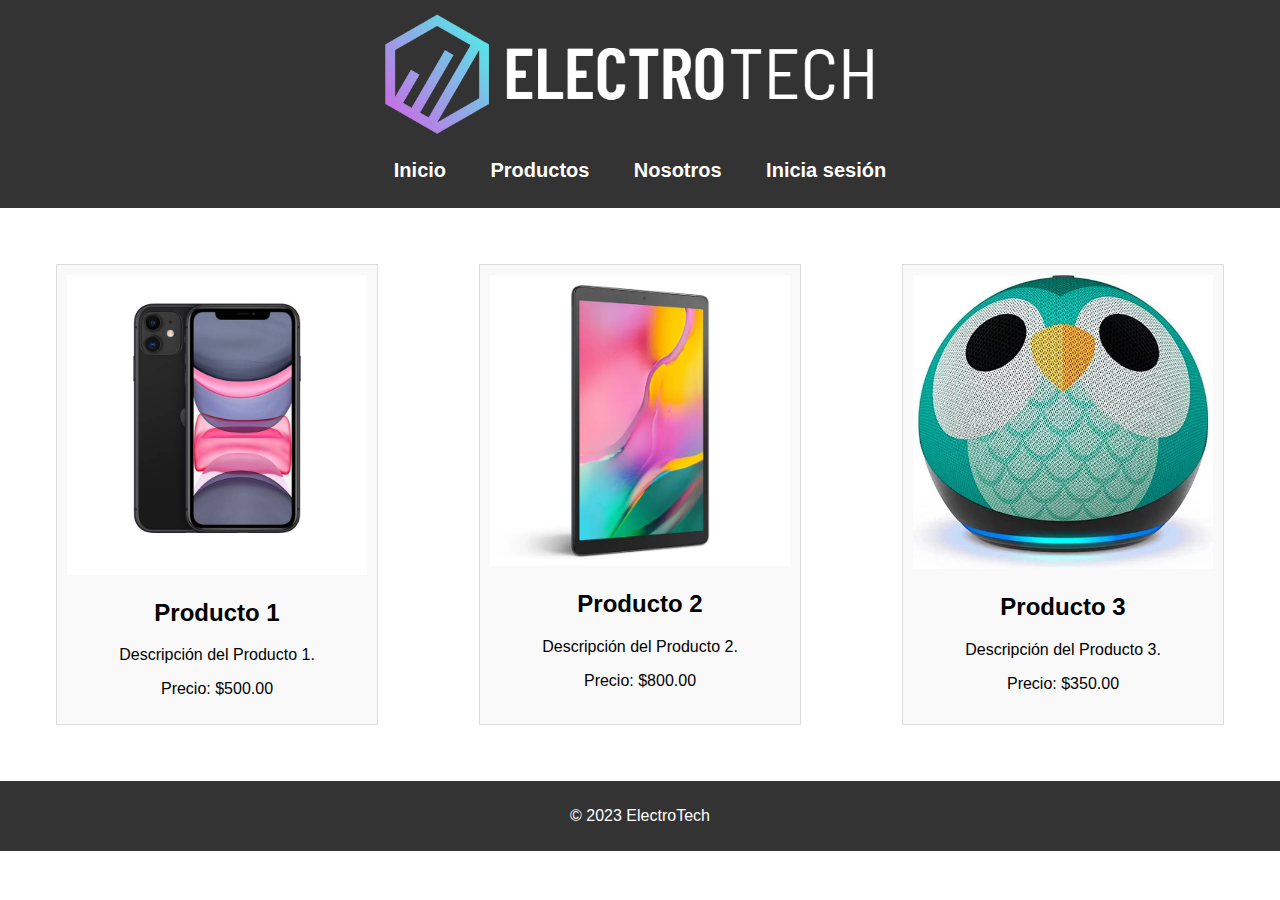
<file: index.html>
<!DOCTYPE html>
<html>
<head>
    <title>ElectroTech - Tienda de Productos Electrónicos</title>
    <meta  charset="UTF-8">
    <link rel="stylesheet" type="text/css" href="styles.css">
    <link rel="icon" href="icono.png">
</head>
<body>
    <header>
        <div class="logo">
            <img src="logo.png" alt="Logo de ElectroTech">
        </div>
        <nav>
            <ul>
                <li><a href="start.html">Inicio</a></li>
                <li><a href="index.html">Productos</a></li>
                <li><a href="nosotros.html">Nosotros</a></li>
                <li><a href="iniciosesion.html">Inicia sesión</a></li>
            </ul>
        </nav>
    </header>
    <main>
        <section class="productos">
            <div class="producto">
                <img src="celular1.jpg" alt="Producto 1">
                <h2>Producto 1</h2>
                <p>Descripción del Producto 1.</p>
                <p>Precio: $500.00</p>
            </div>
            <div class="producto">
                <img src="tablet2.jpg" alt="Producto 2">
                <h2>Producto 2</h2>
                <p>Descripción del Producto 2.</p>
                <p>Precio: $800.00</p>
            </div>
            <!-- Agrega más productos según sea necesario -->
            <div class="producto">
                <img src="alexa.jpg" alt="Producto 3">
                <h2>Producto 3</h2>
                <p>Descripción del Producto 3.</p>
                <p>Precio: $350.00</p>
            </div>
        </section>
    </main>
    
</body>
<footer>
    <p>&copy; 2023 ElectroTech</p>
</footer>
</html>
</file>
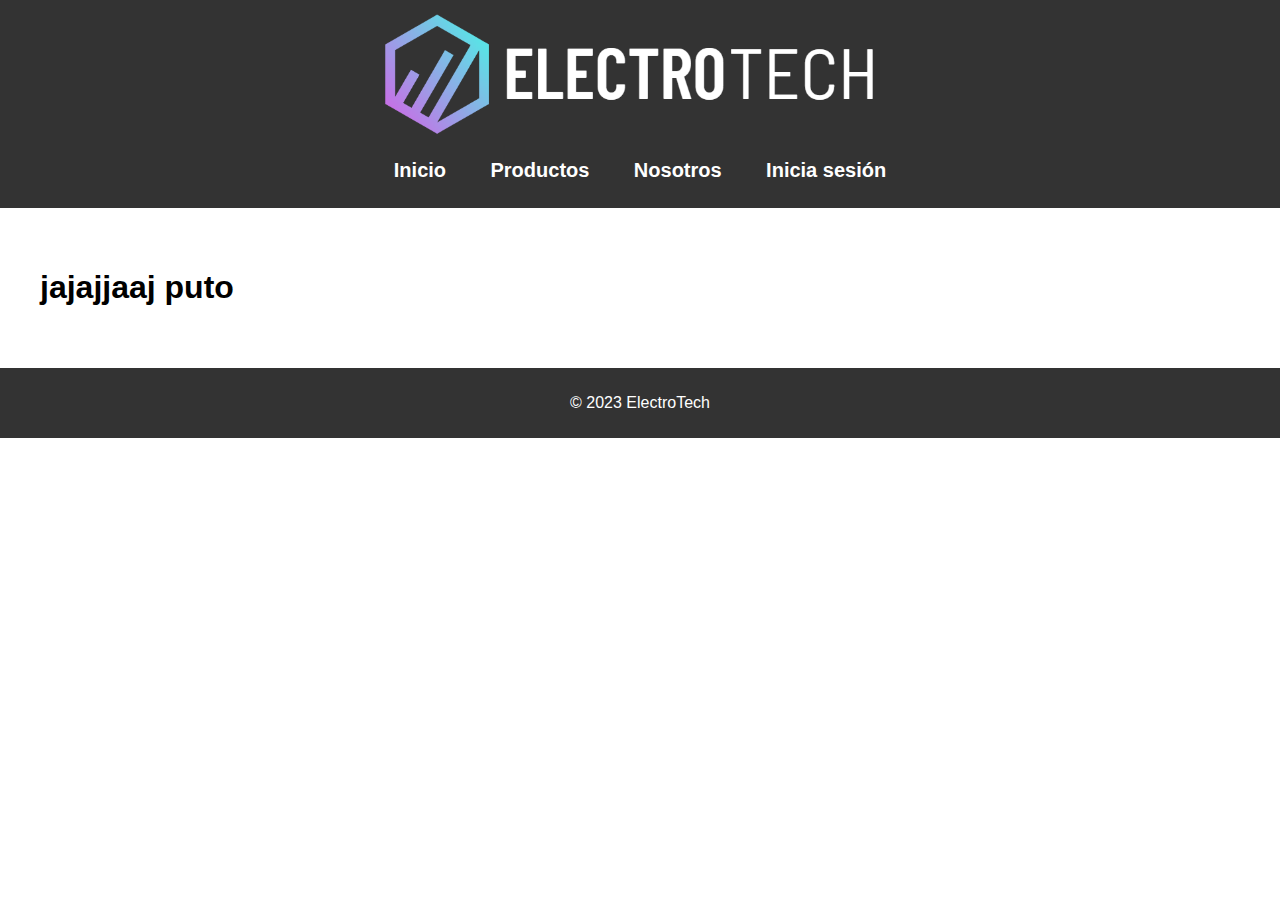
<file: compras.html>
<!DOCTYPE html>
<html>
<head>
    <title>ElectroTech - Tienda de Productos Electrónicos</title>
    <meta  charset="UTF-8">
    <link rel="stylesheet" type="text/css" href="styles.css">
    <link rel="icon" href="icono.png">
</head>
<body>
    <header>
        <div class="logo">
            <img src="logo.png" alt="Logo de ElectroTech">
        </div>
        <nav>
            <ul>
                <li><a href="start.html">Inicio</a></li>
                <li><a href="index.html">Productos</a></li>
                <li><a href="nosotros.html">Nosotros</a></li>
                <li><a href="iniciosesion.html">Inicia sesión</a></li>
            </ul>
        </nav>
    </header>
    <main>
        <h1>jajajjaaj puto</h1>
    </main>
    
</body>
<footer>
    <p>&copy; 2023 ElectroTech</p>
</footer>
</html>
</file>
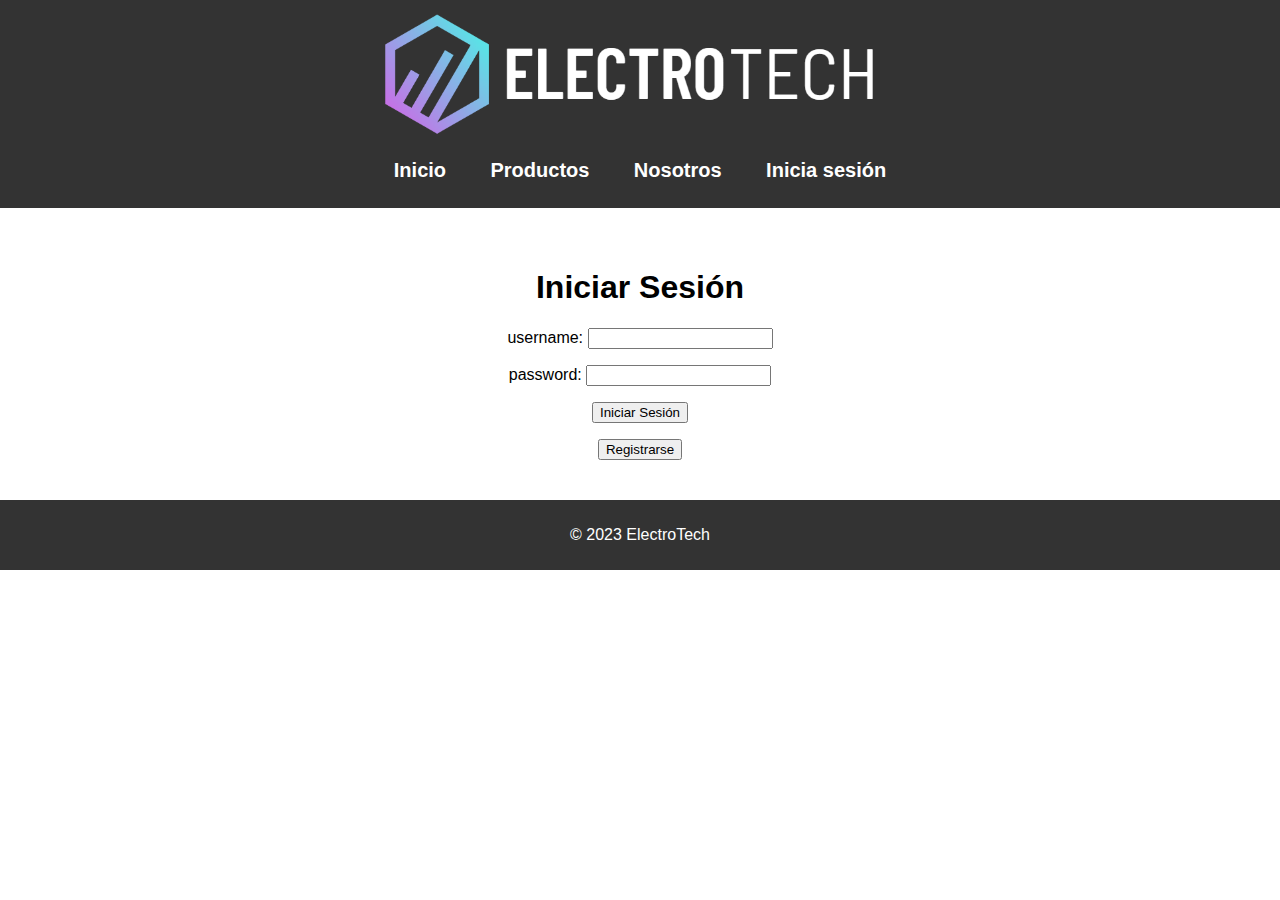
<file: iniciosesion.html>
<!DOCTYPE html>
<html>
<head>
    <title>ElectroTech - Tienda de Productos Electrónicos</title>
    <meta charset="UTF-8">
    <link rel="stylesheet" type="text/css" href="styles4.css">
    <link rel="icon" href="icono.png">
</head>
<body>
    <header>
        <div class="logo">
            <img src="logo.png" alt="Logo de ElectroTech">
        </div>
        <nav>
            <ul>
                <li><a href="start.html">Inicio</a></li>
                <li><a href="index.html">Productos</a></li>
                <li><a href="nosotros.html">Nosotros</a></li>
                <li><a href="iniciosesion.html">Inicia sesión</a></li>
            </ul>
        </nav>
    </header>
    <main>
        <!-- Aquí puedes agregar tu formulario de inicio de sesión -->
        <section class="inicio-sesion">
            <h1>Iniciar Sesión</h1>
            <form action="procesar_login.php" method="post">
                <label for="username">username:</label>
                <input type="text" id="username" name="username" required>
                <p></p>
                <label for="password">password:</label>
                <input type="password" id="password" name="password" required>
                <p></p>
                <button type="submit">Iniciar Sesión</button>
            </form>
            <p></p>
            <p></p>
            <button type="submit"><a href="registro.html">Registrarse</a></button>
        </section>
    </main>
</body>
<footer>
    <p>&copy; 2023 ElectroTech</p>
</footer>
</html>
</file>
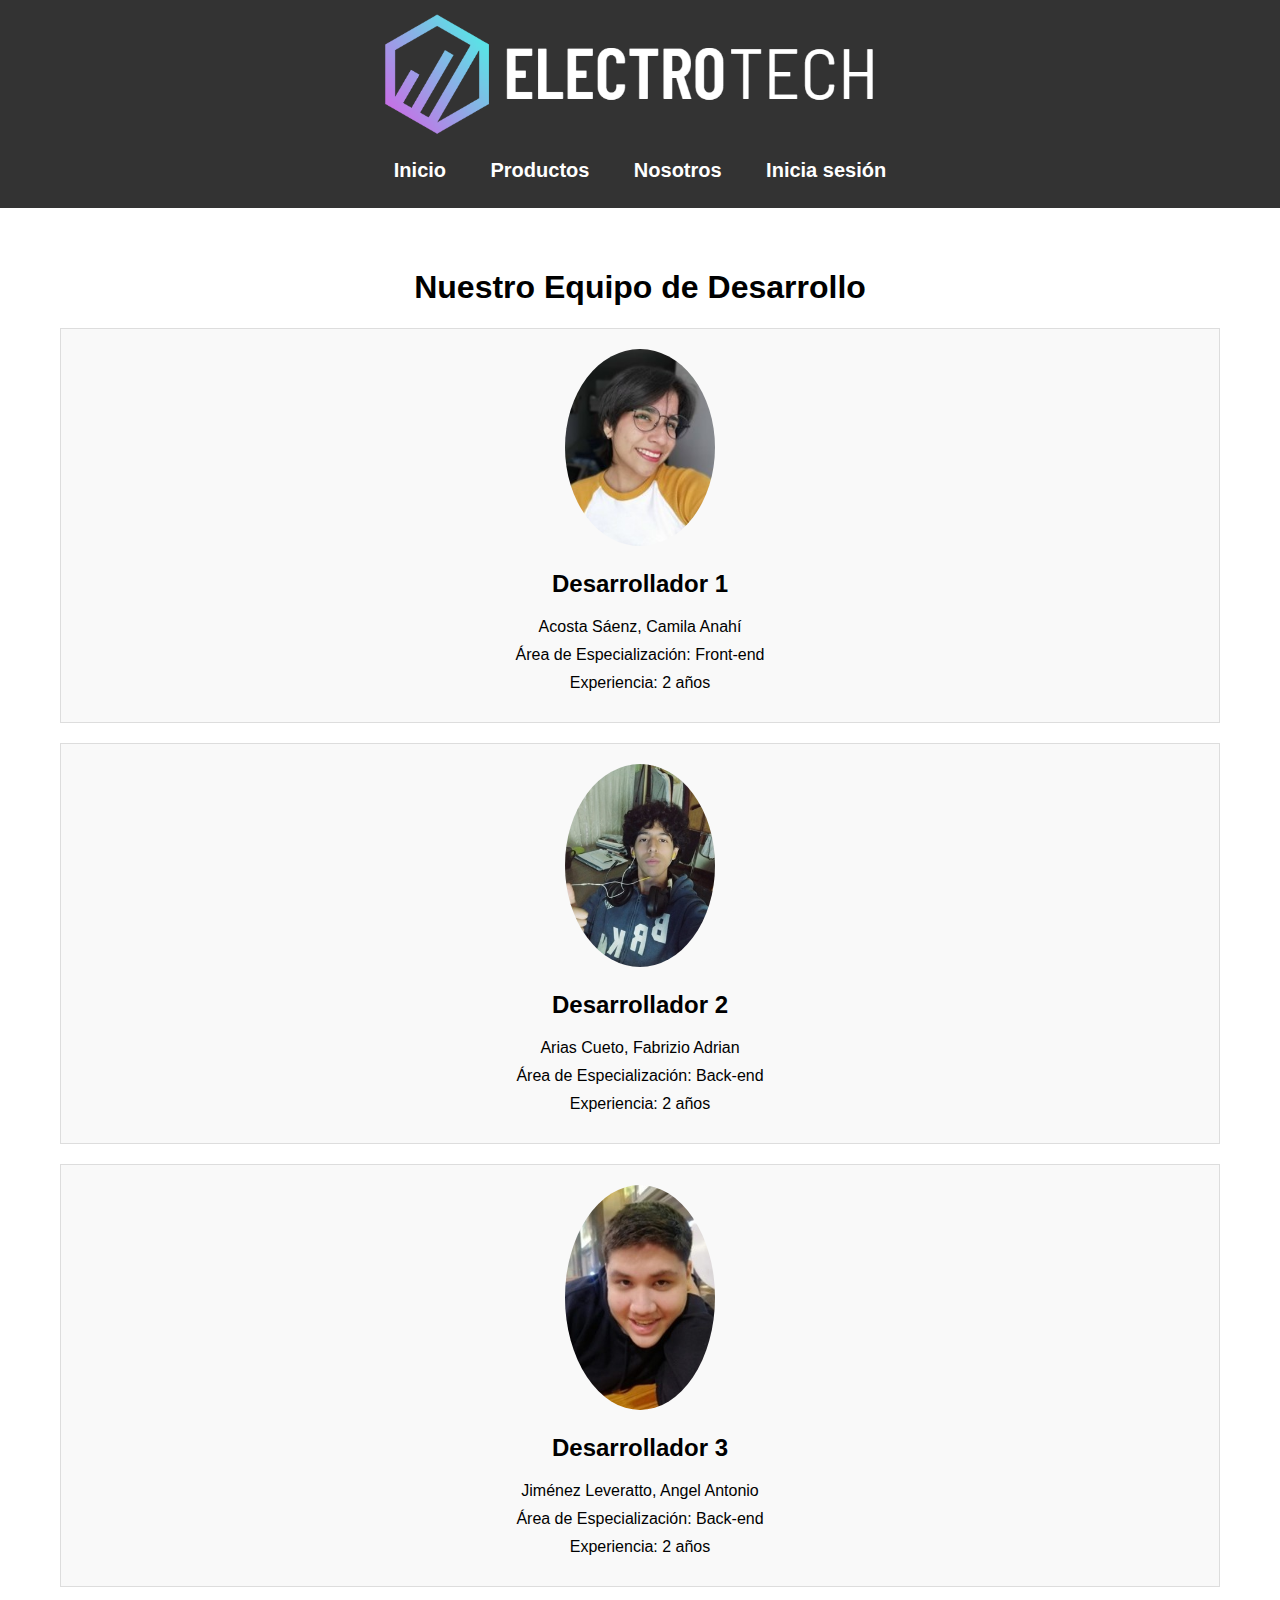
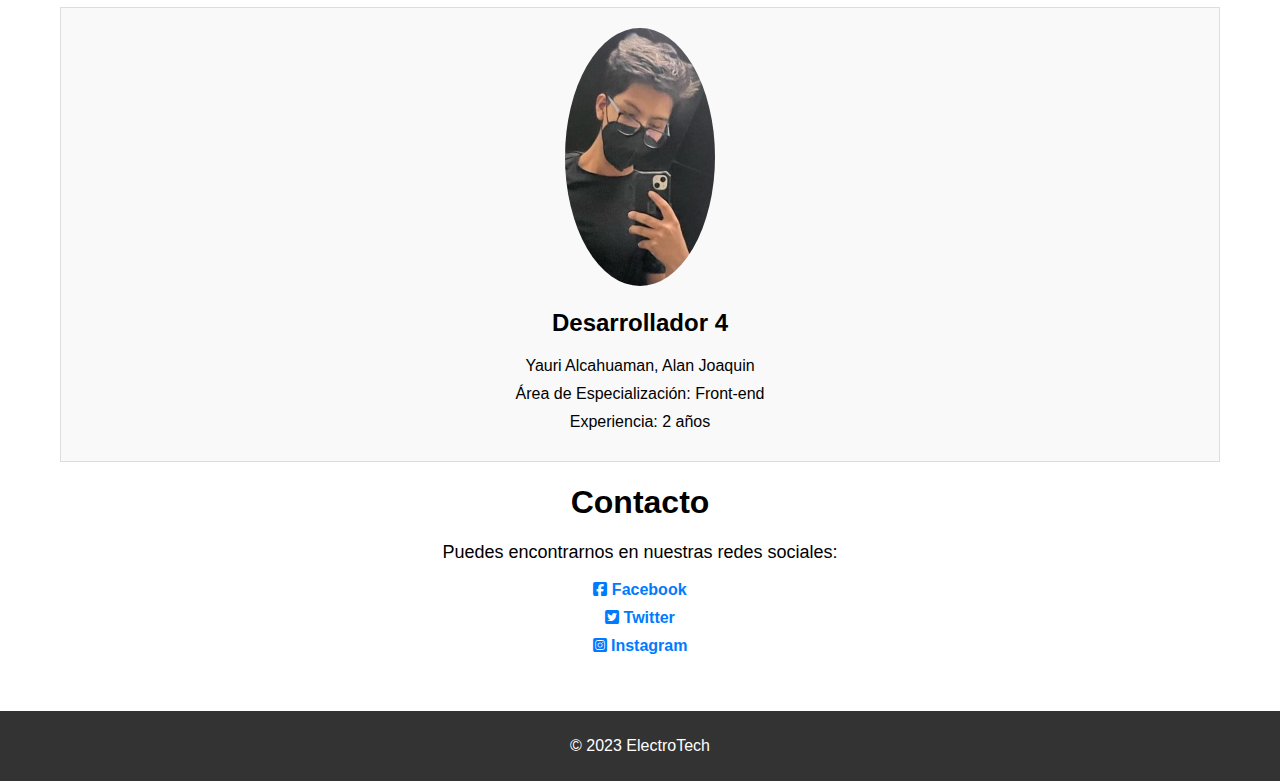
<file: nosotros.html>
<!DOCTYPE html>
<html>
<head>
    <title>ElectroTech - Tienda de Productos Electrónicos</title>
    <meta  charset="UTF-8">
    <link rel="stylesheet" type="text/css" href="styles2.css">
    <link rel="stylesheet" href="https://cdnjs.cloudflare.com/ajax/libs/font-awesome/6.4.0/css/all.min.css">
    <link rel="icon" href="icono.png">
</head>
<body>
    <header>
        <div class="logo">
            <img src="logo.png" alt="Logo de ElectroTech">
        </div>
        <nav>
            <ul>
                <li><a href="start.html">Inicio</a></li>
                <li><a href="index.html">Productos</a></li>
                <li><a href="nosotros.html">Nosotros</a></li>
                <li><a href="iniciosesion.html">Inicia sesión</a></li>
            </ul>
        </nav>
    </header>
    <main>
        <h1>Nuestro Equipo de Desarrollo</h1>
        <section class="desarrollador">
            <img src="desarrollador1.jpg" alt="Desarrollador 1">
            <h2>Desarrollador 1</h2>
            <p>Acosta Sáenz, Camila Anahí</p>
            <p>Área de Especialización: Front-end</p>
            <p>Experiencia: 2 años</p>
        </section>
        <section class="desarrollador">
            <img src="desarrollador2.jpg" alt="Desarrollador 2">
            <h2>Desarrollador 2</h2>
            <p>Arias Cueto, Fabrizio Adrian</p>
            <p>Área de Especialización: Back-end</p>
            <p>Experiencia: 2 años</p>
        </section>
        <section class="desarrollador">
            <img src="desarrollador3.jpg" alt="Desarrollador 2">
            <h2>Desarrollador 3</h2>
            <p>Jiménez Leveratto, Angel Antonio</p>
            <p>Área de Especialización: Back-end</p>
            <p>Experiencia: 2 años</p>
        </section>
        <section class="desarrollador">
            <img src="desarrollador4.jpg" alt="Desarrollador 2">
            <h2>Desarrollador 4</h2>
            <p>Yauri Alcahuaman, Alan Joaquin</p>
            <p>Área de Especialización: Front-end</p>
            <p>Experiencia: 2 años</p>
        </section>
        <!-- Puedes agregar más secciones para otros desarrolladores -->
        <section class="contacto">
            <h1>Contacto</h1>
            <p>Puedes encontrarnos en nuestras redes sociales:</p>
            <ul>
                <li><a href="https://www.facebook.com/tupagina" target="_blank"><i class="fab fa-facebook-square text-facebook"></i> Facebook</a></li>
                <li><a href="https://twitter.com/tupagina" target="_blank"><i class="fab fa-twitter-square text-twitter"></i> Twitter</a></li>
                <li><a href="https://www.instagram.com/tupagina" target="_blank"><i class="fab fa-instagram-square text-instagram"></i> Instagram</a></li>
            </ul>
        </section>              
    </main>
</body>
<footer>
    <p>&copy; 2023 ElectroTech</p>
</footer>
</html>
</file>
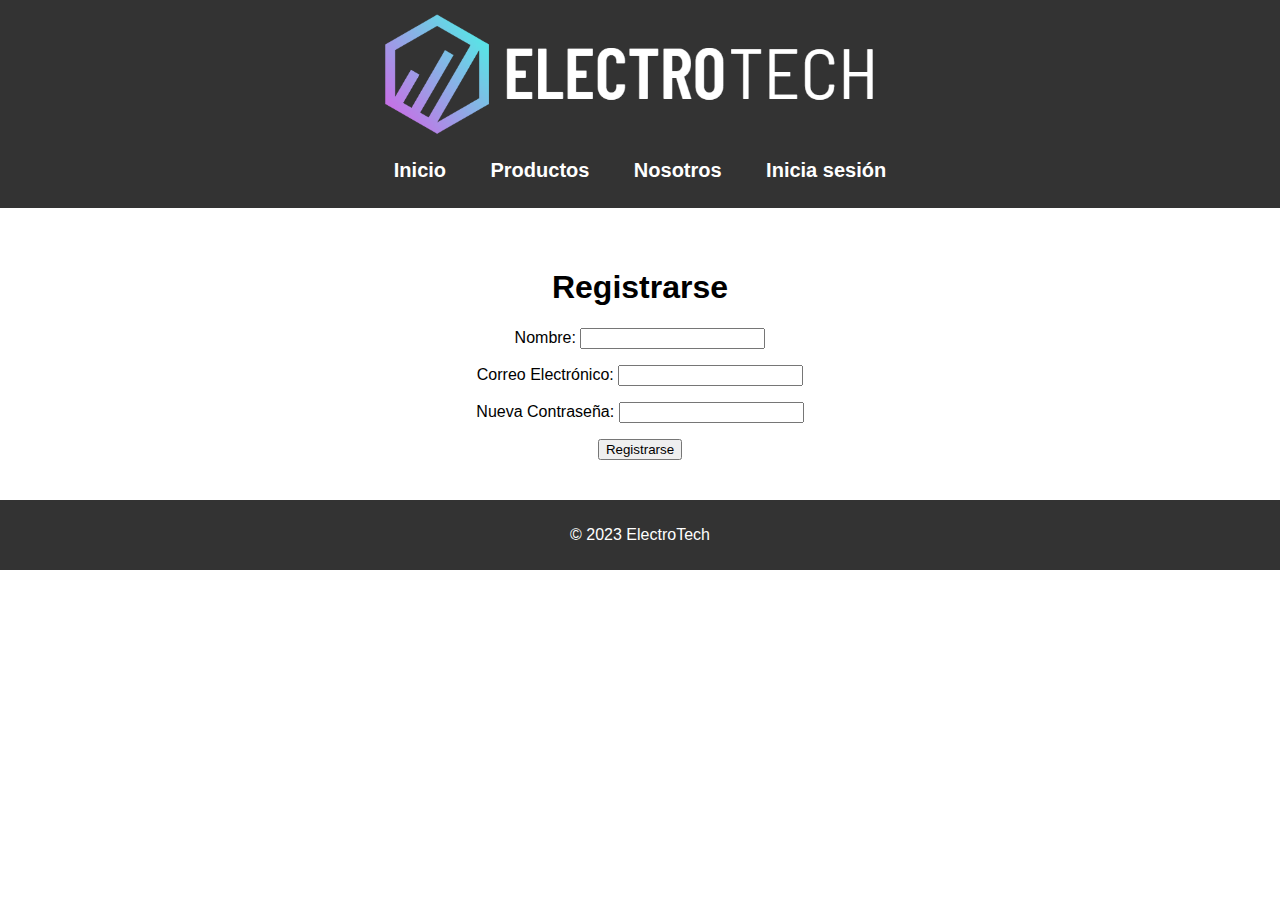
<file: registro.html>
<!DOCTYPE html>
<html>
<head>
    <title>ElectroTech - Tienda de Productos Electrónicos</title>
    <meta charset="UTF-8">
    <link rel="stylesheet" type="text/css" href="styles4.css">
    <link rel="icon" href="icono.png">
</head>
<body>
    <header>
        <div class="logo">
            <img src="logo.png" alt="Logo de ElectroTech">
        </div>
        <nav>
            <ul>
                <li><a href="start.html">Inicio</a></li>
                <li><a href="index.html">Productos</a></li>
                <li><a href="nosotros.html">Nosotros</a></li>
                <li><a href="iniciosesion.html">Inicia sesión</a></li>
            </ul>
        </nav>
    </header>
    <main>
        <section class="registro">
            <h1>Registrarse</h1>
            <form action="procesar_registro.php" method="post">
                <label for="nombre">Nombre:</label>
                <input type="text" id="nombre" name="nombre" required>
                <p></p>
                <label for="email">Correo Electrónico:</label>
                <input type="email" id="email" name="email" required>
                <p></p>
                <label for="nueva-password">Nueva Contraseña:</label>
                <input type="password" id="nueva-password" name="nueva-password" required>
                <p></p>
                <button type="submit">Registrarse</button>
            </form>
        </section>
    </main>
</body>
<footer>
    <p>&copy; 2023 ElectroTech</p>
</footer>
</html>
</file>
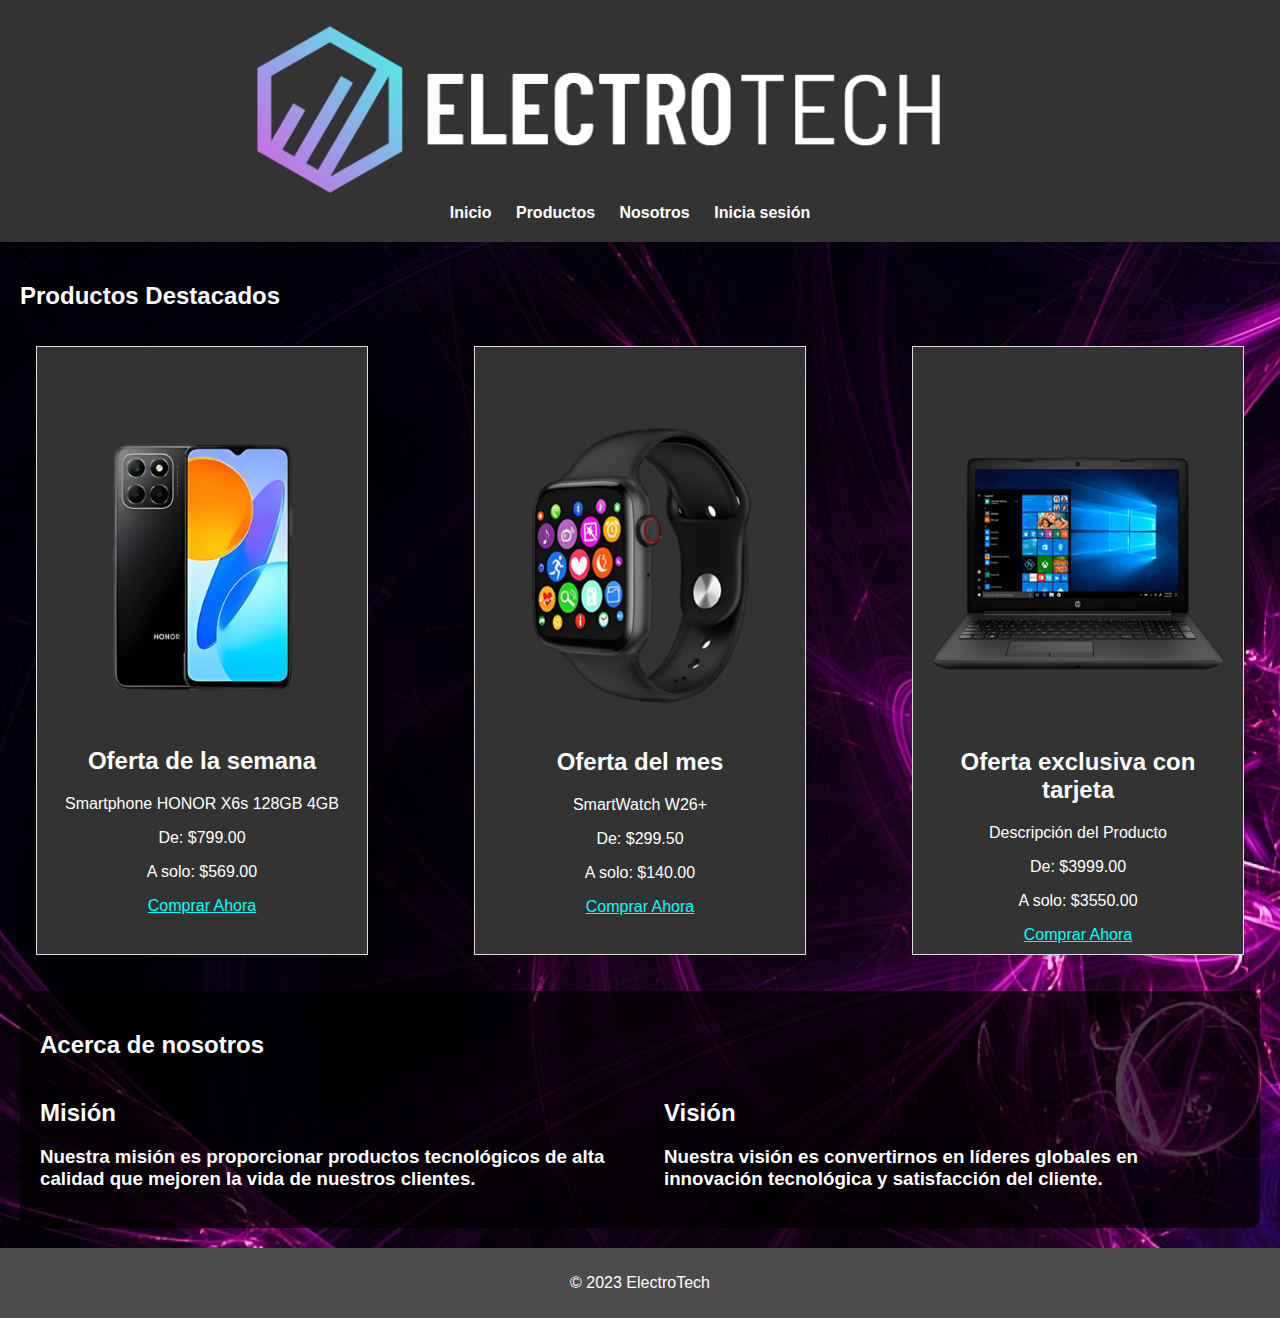
<file: start.html>
<!DOCTYPE html>
<html lang="es">
<head>
    <meta charset="UTF-8">
    <meta name="viewport" content="width=device-width, initial-scale=1.0">
    <title>Tu Aplicación de Aparatos Tecnológicos</title>
    <link rel="stylesheet" href="styles3.css">
</head>
<body>
    <header>
        <div class="logo">
            <img src="logo.png" alt="Logo de ElectroTech">
        </div>
        <nav>
            <ul>
                <li><a href="start.html">Inicio</a></li>
                <li><a href="index.html">Productos</a></li>
                <li><a href="nosotros.html">Nosotros</a></li>
                <li><a href="iniciosesion.html">Inicia sesión</a></li>
            </ul>
        </nav>
    </header>
    <main>
        <h2>Productos Destacados</h2>
        <section class="productos">
            <div class="producto">
                <img src="honor.png" alt="Oferta de la semana">
                <h2>Oferta de la semana</h2>
                <p>Smartphone HONOR X6s 128GB 4GB</p>
                <p>De: $799.00</p>
                <p>A solo: $569.00</p>
                <a href="Compras.html" target="_blank"></i>Comprar Ahora</a>
            </div>
            <div class="producto">
                <img src="SmartWatch.png" alt="Oferta del mes">
                <h2>Oferta del mes</h2>
                <p>SmartWatch W26+</p>
                <p>De: $299.50</p>
                <p>A solo: $140.00</p>
                <a href="Compras.html" target="_blank"></i>Comprar Ahora</a>
            </div>
            <!-- Agrega más productos según sea necesario -->
            <div class="producto">
                <img src="laptop.png" alt="Oferta exclusiva con tarjeta">
                <h2>Oferta exclusiva con tarjeta</h2>
                <p>Descripción del Producto</p>
                <p>De: $3999.00</p>
                <p>A solo: $3550.00</p>
                <a href="Compras.html" target="_blank"></i>Comprar Ahora</a>
            </div>
        </section>
    
     <section id="acerca-de">
        <h2>Acerca de nosotros</h2>
        <div class="mision-vision">
            <div class="mision">
                <h2>Misión</h2>
                <h3>Nuestra misión es proporcionar productos tecnológicos de alta calidad que mejoren la vida de nuestros clientes.</h3>
            </div>
            <div class="vision">
                <h2>Visión</h2>
                <h3>Nuestra visión es convertirnos en líderes globales en innovación tecnológica y satisfacción del cliente.</h3>
            </div>
        </div>
     </section>
    </main>
</body>
<footer>
    <p>&copy; 2023 ElectroTech</p>
</footer>

</html>
</file>
<file: styles.css>
/* Estilos para el logo */
.logo {
    float: center; /* Coloca el logo a la izquierda del nombre de la compañía */
    margin-right: 20px; /* Espacio entre el logo y el nombre de la compañía */
}

.logo img {
    max-width: 500px; /* Ajusta el tamaño máximo del logo según tus necesidades */
    height: auto; /* Mantiene la proporción de aspecto del logo */
}

body {
    font-family: Arial, sans-serif;
    margin: 0;
    padding: 0;
}

header {
    background-color: #333;
    color: white;
    padding: 10px 0;
    text-align: center;
}

header h1 {
    font-size: 36px;
}

nav ul {
    list-style-type: none;
    padding: 10;
}

nav ul li {
    display: inline;
    margin-right: 40px; /* Incrementamos el margen derecho para aumentar la separación */
    font-size: 20px; /* Ajustamos el tamaño de fuente a 20px (puedes ajustar según tus preferencias) */
}

nav a {
    text-decoration: none;
    color: white;
    font-weight: bold;
}

main {
    max-width: 1200px;
    margin: 20px auto;
    padding: 20px;
}

.productos {
    display: flex;
    flex-wrap: wrap;
    justify-content: space-between; /* Espaciado uniforme entre los productos */
}

.producto {
    width: 25%; /* Ajusta el ancho según tus necesidades */
    margin: 16px;
    padding: 10px;
    border: 1px solid #ddd; /* Un borde para cada producto */
    text-align: center;
    background-color: #f9f9f9;
}


.producto img {
    max-width: 100%; /* Ajusta el tamaño máximo de las imágenes */
    height: auto; /* Mantiene la proporción de aspecto de las imágenes */
}
footer {
    background-color: #333;
    color: white;
    text-align: center;
    padding: 10px 0;
}
</file>
<file: styles4.css>
/* Estilos para el logo */
.logo {
    float: center; /* Coloca el logo a la izquierda del nombre de la compañía */
    margin-right: 20px; /* Espacio entre el logo y el nombre de la compañía */
}

.logo img {
    max-width: 500px; /* Ajusta el tamaño máximo del logo según tus necesidades */
    height: auto; /* Mantiene la proporción de aspecto del logo */
}

body {
    font-family: Arial, sans-serif;
    margin: 0;
    padding: 0;
}

header {
    background-color: #333;
    color: white;
    padding: 10px 0;
    text-align: center;
}

header h1 {
    font-size: 36px;
}

nav ul {
    list-style-type: none;
    padding: 10;
}

nav ul li {
    display: inline;
    margin-right: 40px; /* Incrementamos el margen derecho para aumentar la separación */
    font-size: 20px; /* Ajustamos el tamaño de fuente a 20px (puedes ajustar según tus preferencias) */
}

nav a {
    text-decoration: none;
    color: white;
    font-weight: bold;
}
a{
text-decoration: none;
color:black;
}
main {
    max-width: 1200px;
    margin: 20px auto;
    padding: 20px;
    text-align: center;
}

footer {
    background-color: #333;
    color: white;
    text-align: center;
    padding: 10px 0;
}
</file>
<file: styles2.css>
/* Estilos para el logo */
.logo {
    float: center; /* Coloca el logo a la izquierda del nombre de la compañía */
    margin-right: 20px; /* Espacio entre el logo y el nombre de la compañía */
}

.logo img {
    max-width: 500px; /* Ajusta el tamaño máximo del logo según tus necesidades */
    height: auto; /* Mantiene la proporción de aspecto del logo */
}

/* Estilos para la sección "Acerca de nosotros" */
#acerca-de {
    background-color: #fff;
    padding: 20px;
}

#acerca-de h2 {
    font-size: 24px;
    margin-bottom: 10px;
}

a {
    color: #007BFF;
    text-decoration: none;
}

a:hover {
    text-decoration: underline;
}

body {
    font-family: Arial, sans-serif;
    margin: 0;
    padding: 0;
}

header {
    background-color: #333;
    color: white;
    padding: 10px 0;
    text-align: center;
}

header h1 {
    font-size: 36px;
}

nav ul {
    list-style-type: none;
    padding: 10;
}

nav ul li {
    display: inline;
    margin-right: 40px; /* Incrementamos el margen derecho para aumentar la separación */
    font-size: 20px; /* Ajustamos el tamaño de fuente a 20px (puedes ajustar según tus preferencias) */
}

nav a {
    text-decoration: none;
    color: white;
    font-weight: bold;
}

main {
    max-width: 1200px;
    margin: 20px auto;
    padding: 20px;
}
/* Estilos para la sección de contacto */
.contacto {
    text-align: center;
    margin-top: 20px; /* Agrega un espacio superior */
}

.contacto h2 {
    font-size: 24px; /* Tamaño de fuente del título */
}

.contacto p {
    font-size: 18px; /* Tamaño de fuente del párrafo */
}

.contacto ul {
    list-style-type: none;
    padding: 0;
}

.contacto ul li {
    margin-bottom: 10px; /* Espacio entre los enlaces */
}

.contacto ul li a {
    text-decoration: none;
    font-weight: bold;
    font-size: 16px; /* Tamaño de fuente de los enlaces */
    display: block;
}

.contacto ul li a:hover {
    color: #ff6600; /* Cambia el color al pasar el mouse por encima */
}
/* Estilos para los desarrolladores */
.desarrollador {
    text-align: center;
    margin: 20px;
    padding: 20px;
    border: 1px solid #ddd;
    background-color: #f9f9f9;
}

.desarrollador img {
    max-width: 150px;
    height: auto;
    border-radius: 50%;
}

.desarrollador h2 {
    font-size: 24px;
}

.desarrollador p {
    font-size: 16px;
    margin: 10px 0;
}
main h1{
    text-align: center;
}
footer {
    background-color: #333;
    color: white;
    text-align: center;
    padding: 10px 0;
}
</file>
<file: styles3.css>
/* Estilos para el logo */
.logo {
    float: center; /* Coloca el logo a la izquierda del nombre de la compañía */
    margin-right: 80px; /* Espacio entre el logo y el nombre de la compañía */
}

.logo img {
    max-width: 700px; /* Ajusta el tamaño máximo del logo según tus necesidades */
    height: auto; /* Mantiene la proporción de aspecto del logo */
}
/* Estilos generales */
body {
    margin: 0;
    padding: 0;
    font-family: Arial, sans-serif;
    background-size: cover;
    background-position: center;
    color: #fff;
}

/* Estilos para el encabezado */
header {
    background-color: #333;
    color: white;
    padding: 20px 0;
    text-align: center;
}

nav ul {
    list-style: none;
    margin: 0;
    padding: 0;
}

nav ul li {
    display: inline;
    margin-right: 20px;
}

nav a {
    text-decoration: none;
    color: #fff;
    font-weight: bold;
}
.productos {
    display: flex;
    flex-wrap: wrap;
    justify-content: space-between; /* Espaciado uniforme entre los productos */
}

.producto {
    width: 25%; /* Ajusta el ancho según tus necesidades */
    margin: 16px;
    padding: 10px;
    border: 1px solid #ddd; /* Un borde para cada producto */
    text-align: center;
    background-color: #333;
}

.producto a{
    color:cyan;
}
.producto img {
    max-width: 100%; /* Ajusta el tamaño máximo de las imágenes */
    height: auto; /* Mantiene la proporción de aspecto de las imágenes */
}
/* Estilos para el contenido principal */
main {
    background: url("imagen_fondo.jpg");
    background-color: rgba(255, 255, 255, 0.8); /* Fondo semi-transparente */
    padding: 20px;
}

/* Estilos para la sección "Destacados" */
#destacados {
    background-color:  rgba(0, 0, 0, 0.7);
    padding: 20px;
    margin-top: 20px;
}

#destacados h2 {
    font-size: 24px;
    margin-bottom: 10px;
}

/* Estilos para la sección "Acerca de nosotros" */
#acerca-de {
    background-color: rgba(0, 0, 0, 0.7);
    padding: 20px;
    margin-top: 20px;
    border-radius: 10px;
}

#acerca-de h2 {
    font-size: 24px;
    margin-bottom: 10px;
}

.mision-vision {
    display: flex;
    justify-content: space-between;
    margin-top: 20px;
}

.mision, .vision {
    flex-basis: 48%;
}

/* Estilos para el pie de página */
footer {
    background-color: rgba(0, 0, 0, 0.7); /* Fondo semi-transparente */
    color: #fff;
    text-align: center;
    padding: 10px 0;
}
</file>
